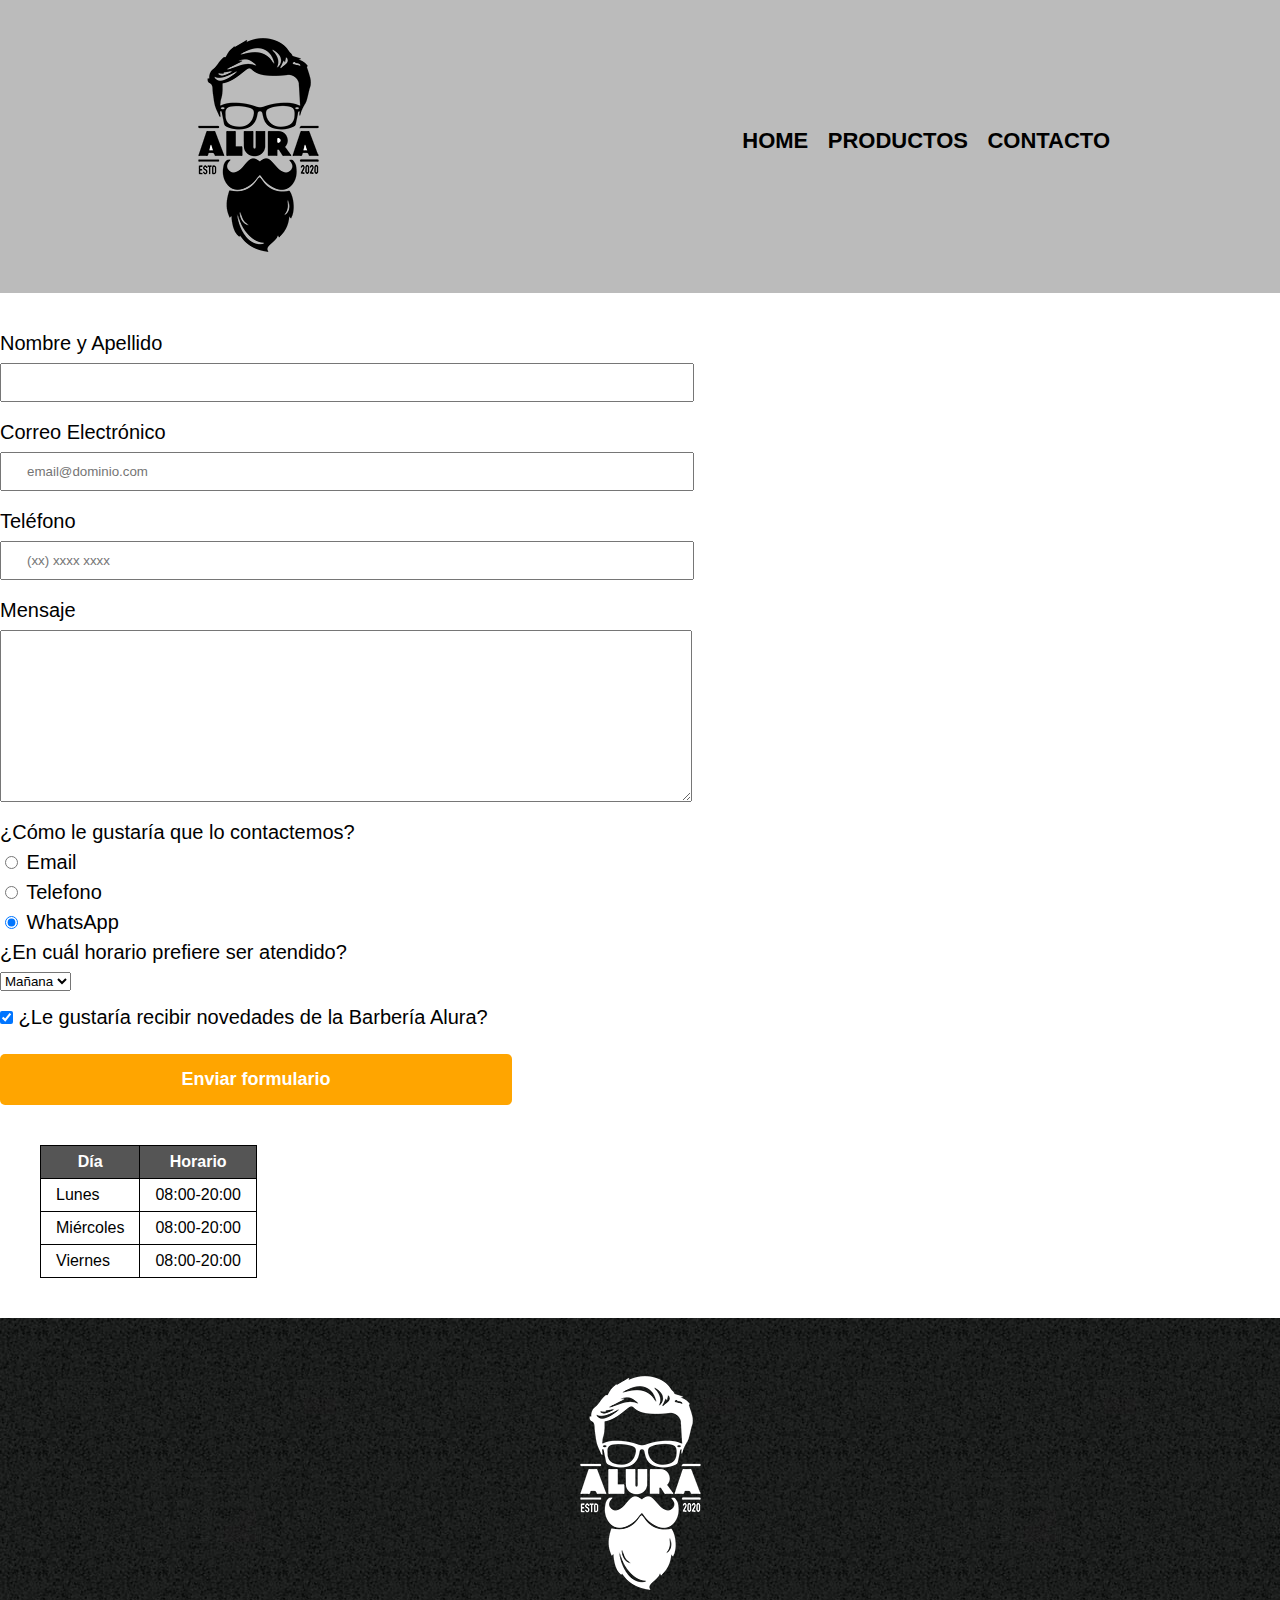
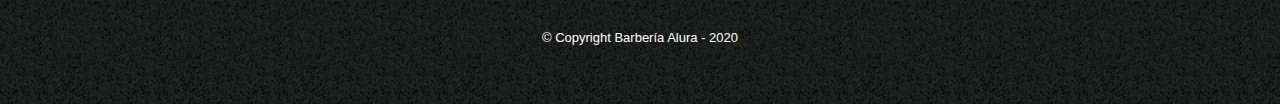
<file: html1/contacto.html>
<!DOCTYPE html>

<html>
    <head>
        <meta charset="UTF-8">
        <title>Contacto - Barbería Alura</title>
        <link rel="stylesheet" href="reset.css">
        <link rel="stylesheet" href="style.css">
    </head>
    <body>
        <header>
            <div class="caja">
                <h1><img src="imagenes/logo.png" alt="Logo de la Barbería Alura"></h1>
                <nav>
                    <ul>
                        <li><a href="index.html">Home</a></li>
                        <li><a href="productos.html">Productos</a></li>
                        <li><a href="contacto.html">Contacto</a></li>
                    </ul>
                </nav>
            </div>
        </header>
        <main>
            <form>
                <label for="nombreapellido">Nombre y Apellido</label>
                <input type="text" id="nombreapellido" class="input-padron" required>

                <label for="correoelectronico">Correo Electrónico</label>
                <input type="email" id="correoelectronico" class="input-padron" required placeholder="email@dominio.com">

                <label for="telefono">Teléfono</label>
                <input type="tel" id="telefono" class="input-padron" required placeholder="(xx) xxxx xxxx">

                <label for="mensaje">Mensaje</label>
                <textarea rows="10" cols="60" id="mensaje" class="input-padron" required></textarea>

                <fieldset>
                    <legend>¿Cómo le gustaría que lo contactemos?</legend>

                    <label for="radio-email">
                        <input type="radio" name="contacto" value="email" id="radio-email">
                        Email</label>
                    

                    <label for="radio-telefono">
                        <input type="radio" name="contacto" value="telefono" id="radio-telefono">
                        Telefono</label>
                    

                    <label for="radio-whatsapp">
                        <input type="radio" name="contacto" value="whatsapp" id="radio-whatsapp" checked>
                        WhatsApp</label>
                    

                </fieldset>

                <fieldset>
                    <legend>¿En cuál horario prefiere ser atendido?</legend>
                    <select>
                        <option>Mañana</option>
                        <option>Tarde</option>
                        <option>Noche</option>
                    </select>
                </fieldset>
                <label><input type="checkbox" class="checkbox" checked> ¿Le gustaría recibir novedades de la Barbería Alura?</label>

                <input type="submit" value="Enviar formulario" class="enviar">

            </form>
            <table>
                <thead>
                    <tr>
                        <th>Día</th>
                        <th>Horario</th>
                    </tr>
                </thead>
                <tbody>
                    <tr>
                        <td>Lunes</td>
                        <td>08:00-20:00</td>
                    </tr>
                    <tr>
                        <td>Miércoles</td>
                        <td>08:00-20:00</td>
                    </tr>
                    <tr>
                        <td>Viernes</td>
                        <td>08:00-20:00</td>
                    </tr>
                </tbody>
                
                
            </table>
        </main>
        <footer>
            <img src="imagenes/logo-blanco.png" alt="Logo de la Barbería Alura">
            <p class="copyright">&copy Copyright Barbería Alura - 2020</p>
        </footer>
    </body>
</html>
</file>
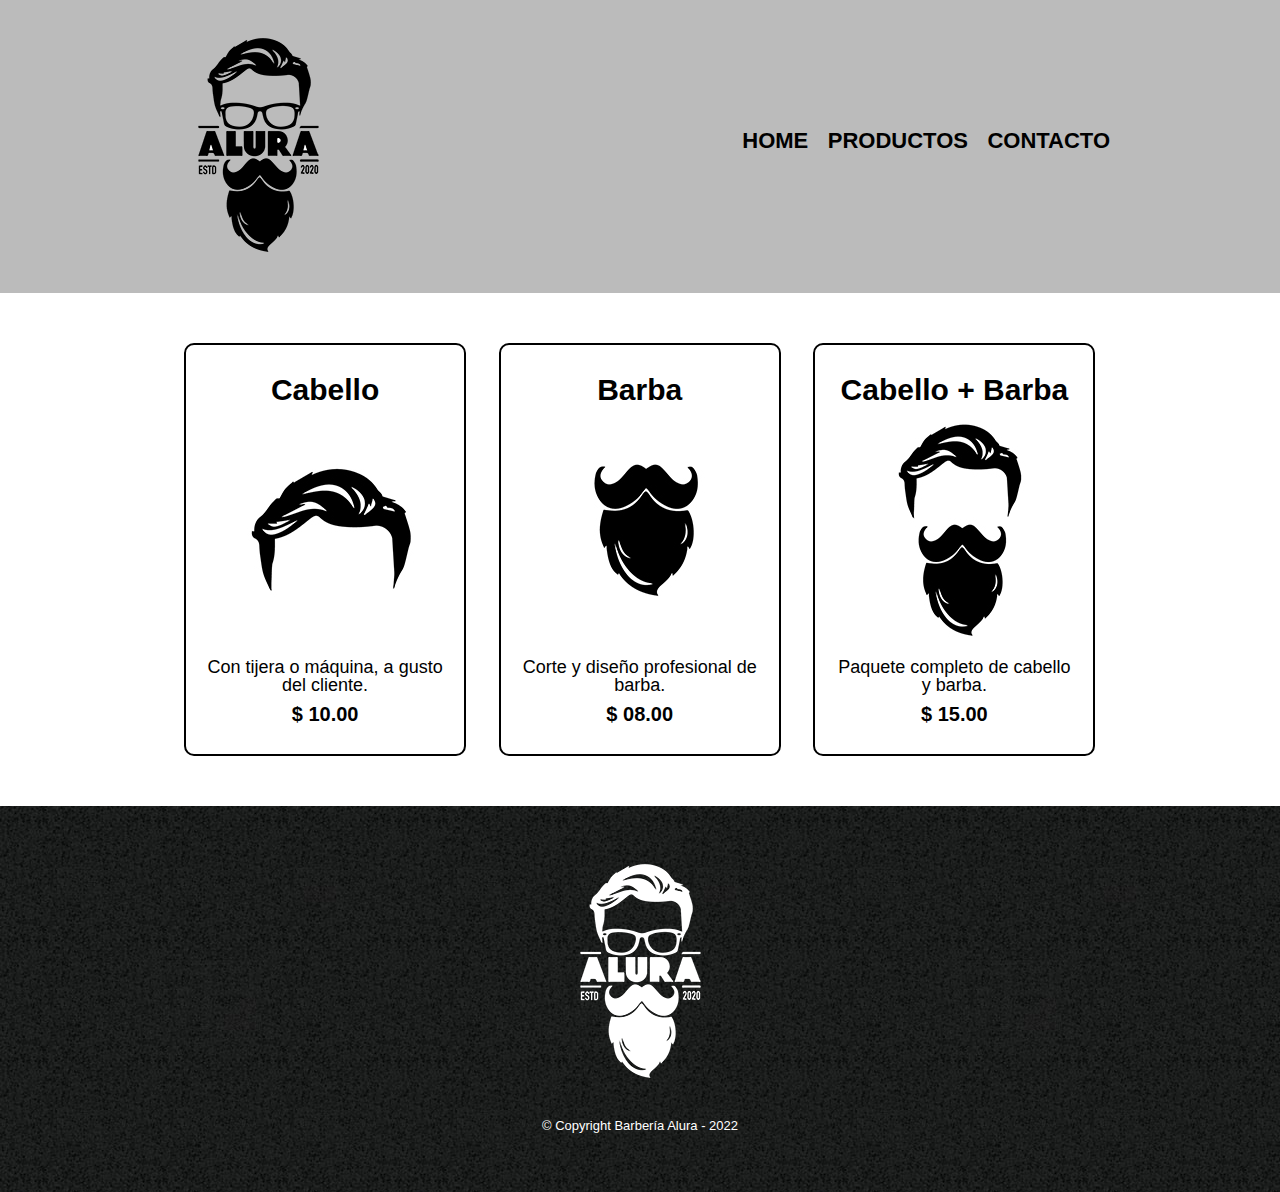
<file: html1/productos.html>
<!DOCTYPE html>
<html>
    <head>
        <meta charset="UTF-8"/>
        <title>Productos - Barberia Alura</title>
        <link rel="stylesheet" href="reset.css"/>
        <link rel="stylesheet" href="style.css"/>
    </head>
    <body>
        <header>
            <div class="caja">
                <h1><img src="imagenes/logo.png"></h1>
                <nav>
                    <ul class="navegacion">
                        <li><a href="index.html">Home</a></li>
                        <li><a href="productos.html">Productos</a></li>
                        <li><a href="contacto.html">Contacto</a></li>
                    </ul>
                </nav>
            </div>
            
            
        </header>
        <main>
            <ul class="productos">
                <li>
                    <h2>Cabello</h2>
                    <img src="imagenes/cabello.jpg"/>
                    <p class="producto-descripcion">Con tijera o máquina, a gusto del cliente.</p>
                    <p class="producto-precio">$ 10.00</p>
                    
                </li>
                <li>
                    <h2>Barba</h2>
                    <img src="imagenes/barba.jpg"/>
                    <p class="producto-descripcion">Corte y diseño profesional de barba.</p>
                    <p class="producto-precio">$ 08.00</p>
                    
                </li>
                <li>
                    <h2>Cabello + Barba</h2>
                    <img src="imagenes/cabello+barba.jpg"/>
                    <p class="producto-descripcion">Paquete completo de cabello y barba.</p>
                    <p class="producto-precio">$ 15.00</p>
                    
                </li>
            </ul>
            
            
            
        </main>
        <footer>
            <img src="imagenes/logo-blanco.png"/>
            <p class="copyright">&copy Copyright Barbería Alura - 2022</p>
            <!-- El simbolo se puede sacar de la tabla de caracteres Unicode -->
        </footer>
    </body>
</html>
</file>
<file: html1/style.css>
body
{
    font-family: 'Montserrat', sans-serif;
}

header {
    background-color: #BBBBBB;
    padding: 20px 0;
}

.caja{
    width: 940px;
    position: relative;
    margin: 0 auto;
}

nav{
    position: absolute;
    top:110px;
    right: 0;
}

nav li{
    display: inline;
    margin: 0 0 0 15px;
}

nav a{
    text-transform: uppercase;
    color: #000000;
    font-weight: bold;
    font-size: 22px;
    text-decoration: none;
}

nav a:hover{
    color: #c78c19;
    text-decoration: underline;
}

.productos{
    width: 940px;
    margin: 0 auto;
    padding: 50px;
}


.productos li{
    display: inline-block;
    text-align: center;
    width: 30%;
    vertical-align: top;
    margin: 0 1.5%;
    padding: 30px 20px;
    box-sizing: border-box;
    border: 2px solid #000000;
    border-radius: 10px;
}

.productos li:hover{
    border-color:#c78c19;
}

.productos li:active{
    border-color:#088c19;
}

.productos h2{
    font-size: 30px;
    font-weight: bold;
}

.productos li:hover h2{
    font-size: 33px;
}

.producto-descripcion{
    font-size: 18px;
}

.producto-precio{
    font-size: 20px;
    font-weight: bold;
    margin-top:10px;
}

footer{
    text-align: center;
    background: url(imagenes/bg.jpg);
    padding:40px;
}

.copyright{
    color:#FFFFFF;
    font-size: 13px;
    margin:20px;
}



form{
    margin: 40px 0;
}

form label, form legend{
    display: block;
    font-size: 20px;
    margin: 0 0 10px;
}

.input-padron{
    display: block;
    margin: 0 0 20px;
    padding: 10px 25px;
    width: 50%;
}

.checkbox
{
    margin: 20px 0;
}

.enviar
{
    width: 40%;
    padding: 15px 0;
    font-size: 18px;
    font-weight: bold;
    color: white;
    background: orange;
    border:none;
    border-radius: 5px;
  /*  transition: 2s background; */   /*solo para el fondo*/
    transition: 1s all;
    cursor: pointer;
}

.enviar:hover
{
    background: darkorange;
    transform: scale(1.2); /*rotate(70deg); */ /*para hacerlo girar */
}

table
{
    margin: 40px;
}
thead
{
    background: #555;
    color:white;
    font-weight: bold;
}
td, th{
    border: 1px solid black;
    padding: 8px 15px;
}
/************** Estilos para el index *************/

.banner
{
    width: 100%;
}
/*Ejemplo selectores avanzados*/

/* El signo > es para que aplique solo a los descendientes directos */

/*
main > p{
    background: red;
}
*/

/* Aplica al párrafo que está a continuación de una imagen*/

/*
img + p
{
    background:yellow;
}
*/

/* Aplica a todos los párrafos a continuación de la imagen*/

/*
img ~ p
{
    background: green;
}
*/

/* Aplica a todo excepto al ID=mision*/

/*
.principal p:not(#mision)
{
    background: orange;
}
*/


.principal
{
    background: #fefefe;
    padding: 3em 0;
    width: 940px;
    margin: 0 auto; 
}
.titulo-principal
{
    text-align: center;
    font-size: 2em;
    margin: 0 0 1em;
    clear: left;
    /* Aplicar opacidad a un color, por ejemplo rojo con opacidad del 30% */
    /*
    color: rgba(255,0,0,0.3);
    */
    /* Sombra en un texto*/
    /*
    text-shadow: 2px 2px red;
    */

}
/*Aplicar un estilo a la primera letra, en la clase titulo-principal*/
/*
.titulo-principal:first-letter
{
    font-weight: bold;
}
*/
/*Para aplicar un estilo a la primera línea de un párrafo*/
/*
p:first-line
{
    font-style: italic;
}
*/
/*Para agregar contenido antes y después de un elemento*/
/*
.titulo-principal:before
{
    content: "[";
}
.titulo-principal:after
{
    content: "]";
}
*/

.principal p
{
    margin: 0 0 1em;
}

.principal strong
{
    font-weight: bold;
}

.principal em{
    font-style: italic;
}

.utensilios
{
    width: 120px;

/* Cálculos en CSS*/
/*
width: calc(40% - (26px));

*/

    float: left;
    margin: 0 20px 20px 0;
}
.mapa
{
    padding: 3em 0;
    background: linear-gradient(#FEFEFE,#888);

    /*Ejemplo con ángulo y varios colores*/
    /*
    background: linear-gradient(45deg, orange, blue, red, black);
    */
    /*Ejemplo con círculos y distintas proporciones*/
    /*
    background: radial-gradient(orange 50%, blue, red, black);
    */

}
.mapa p{
    margin: 0 0 2em;
    text-align: center;
}
.mapa-contenido
{
    width: 940px;
    padding: 3em 0;
    margin: 0 auto;
}

.diferenciales
{
    padding: 3em 0;
    background: #888;
    /* Sombra interna */
    /*
    box-shadow: 0 0 5px black;
    */
}
.contenido-diferenciales
{
    width: 640px;
    margin: 0 auto;
}

.lista-diferenciales
{
    width: 40%;
    display: inline-block;
    vertical-align: top;
}
.items
{
    line-height: 1.5;
}
.items:before
{
    content: "★";
    /*
    Para la estrella, buscar en Google "unicode star", abrir una página y copiar. Lego se pega en las "".
    */
}
.items:first-child
{
    font-weight: bold;
}
.imagen-diferenciales
{
    width: 60%;
    transition: 400ms;
    box-shadow: 10px 10px 30px 15px black;
    /*
    box-shadow; 
    primer y segundo parámetro: positivo es abajo y a la derecha, negativo es arriba y a la izquierda
    tercer parámetro, opcional. Es el difuminado de la sombra
    cuarto parámetro, opcional. Es la ampliación de la sombra
    */

}
.imagen-diferenciales:hover
{
    /* Opacidad del 30% */
    opacity: 0.3;
}

.video
{
    width: 560px;
    margin: 1em auto;
}

/* Para el diseño responsitivo */

@media screen and (max-width:480px){

    h1{
        text-align: center;
    }
    nav{
        position: static;
    }

    .caja, .principal, .mapa-contenido, .contenido-diferenciales, .video{
        width: auto;
    }
    .lista-diferenciales, .imagen-diferenciales{
        width: 100%;
    }
    
}
</file>
